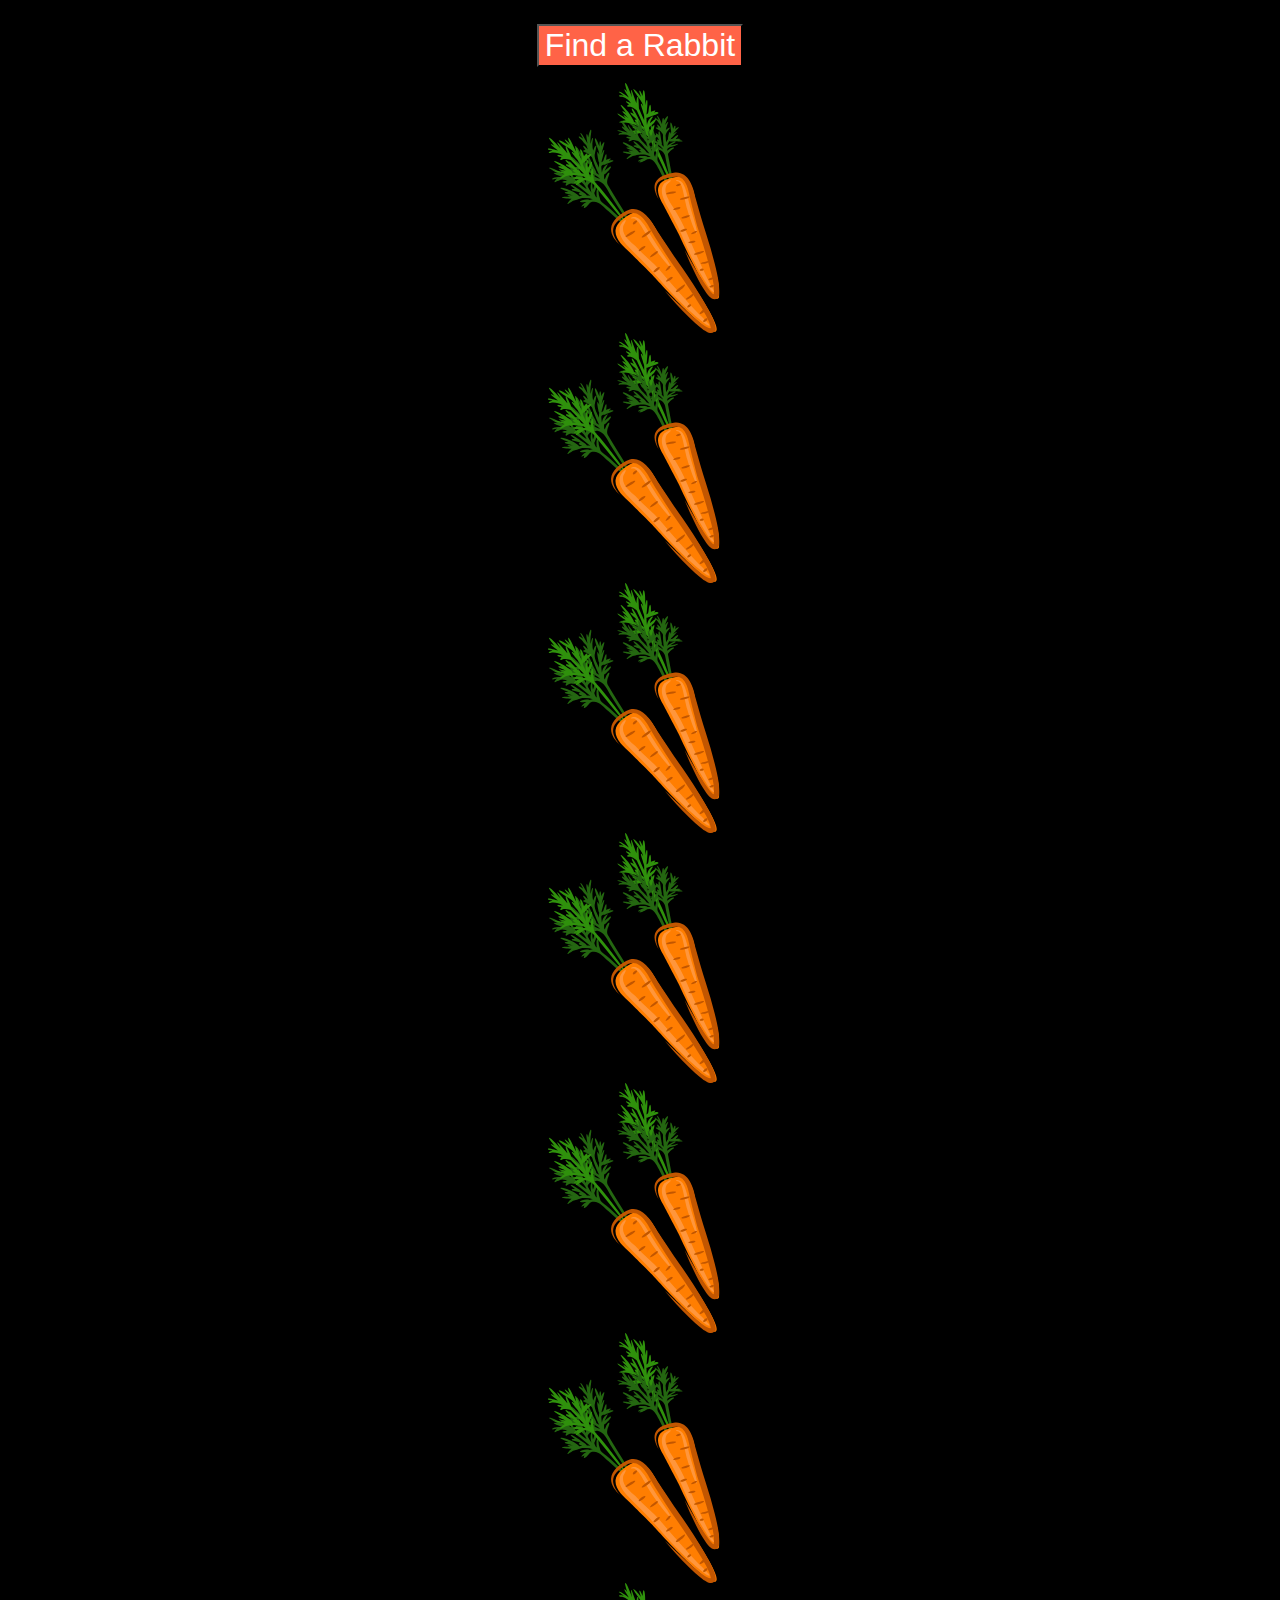
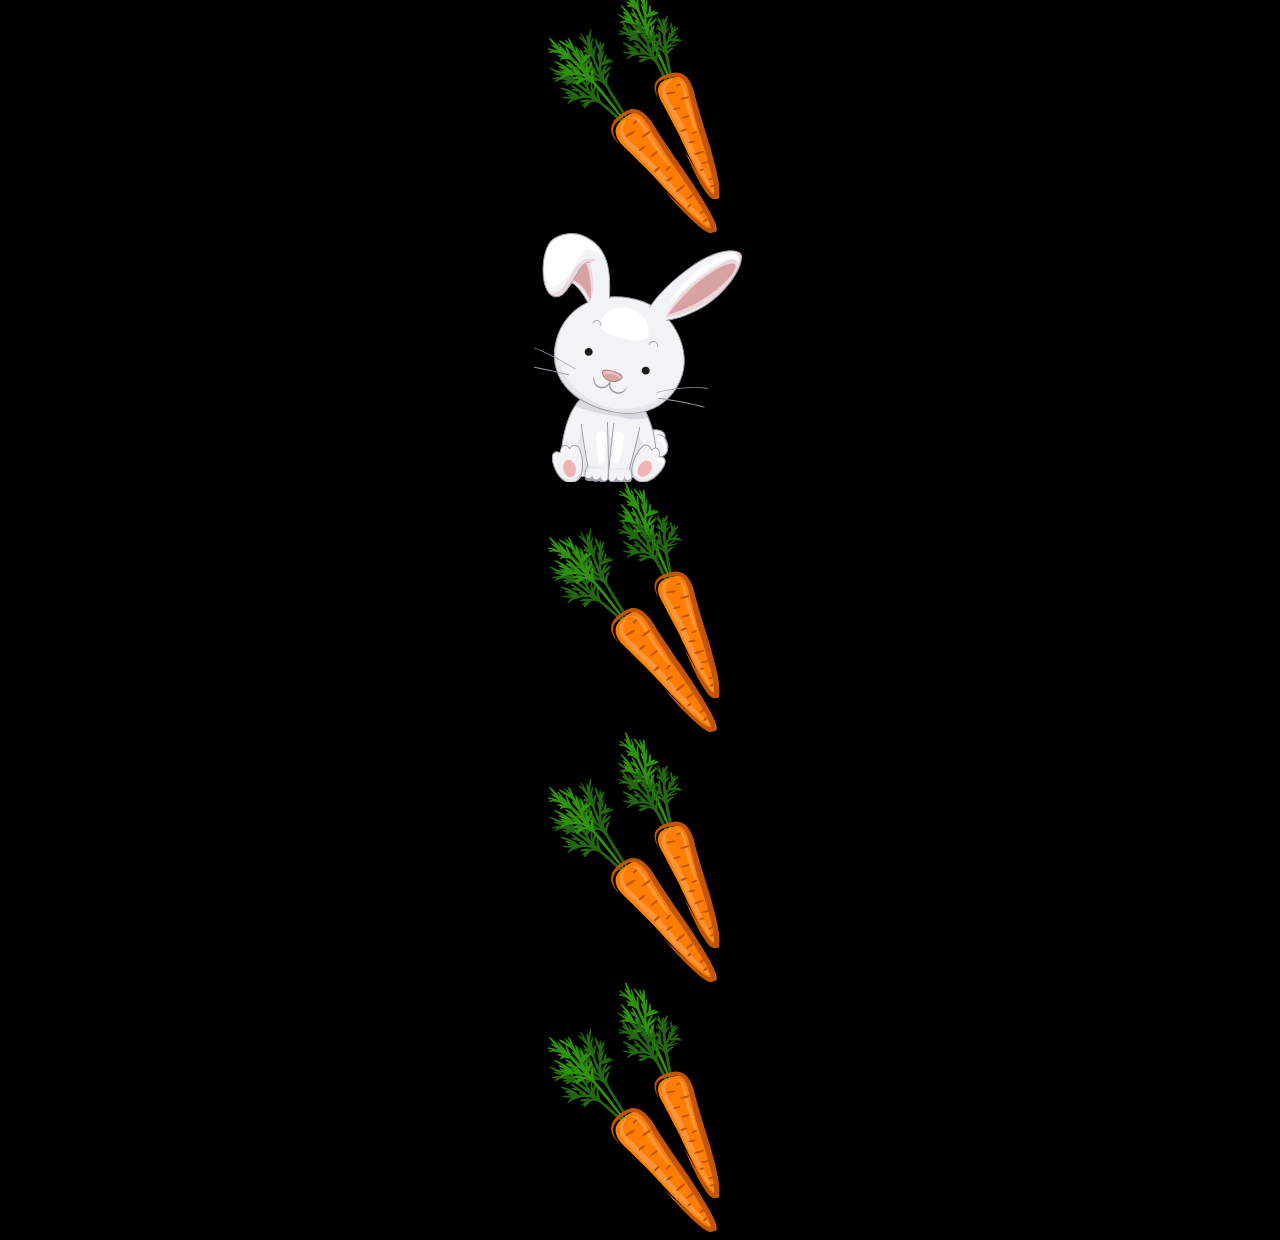
<file: web APIs Practical/rabbit/index.html>
<!DOCTYPE html>
<html lang="en">
  <head>
    <meta charset="UTF-8" />
    <meta name="viewport" content="width=device-width, initial-scale=1.0" />
    <title>rabbit</title>
    <style>
      body {
        background-color: black;
        text-align: center;
      }

      img {
        display: block;
        margin: auto;
      }

      button { 
        outline: none;
        background-color: tomato;
        color: white;
        font-size: 32px;
        margin: 16px 0;
        cursor: pointer;
      }
    </style>
  </head>
  <body>
    <button>Find a Rabbit </button>
    <img src="img/carrot.png" alt="carrot">
    <img src="img/carrot.png" alt="carrot">
    <img src="img/carrot.png" alt="carrot">
    <img src="img/carrot.png" alt="carrot">
    <img src="img/carrot.png" alt="carrot">
    <img src="img/carrot.png" alt="carrot">
    <img src="img/carrot.png" alt="carrot">
    <img id="rabbit" src="img/rabbit.png" alt="rabbit">
    <img src="img/carrot.png" alt="carrot">
    <img src="img/carrot.png" alt="carrot">
    <img src="img/carrot.png" alt="carrot">

    <script>
      const button = document.querySelector('button');
      const rabbit = document.querySelector('#rabbit');
      button.addEventListener('click', () => {
        console.log('click');
        rabbit.scrollIntoView({behavior : "smooth", block : "center"});
      });
    </script>
  </body>
</html>
</file>
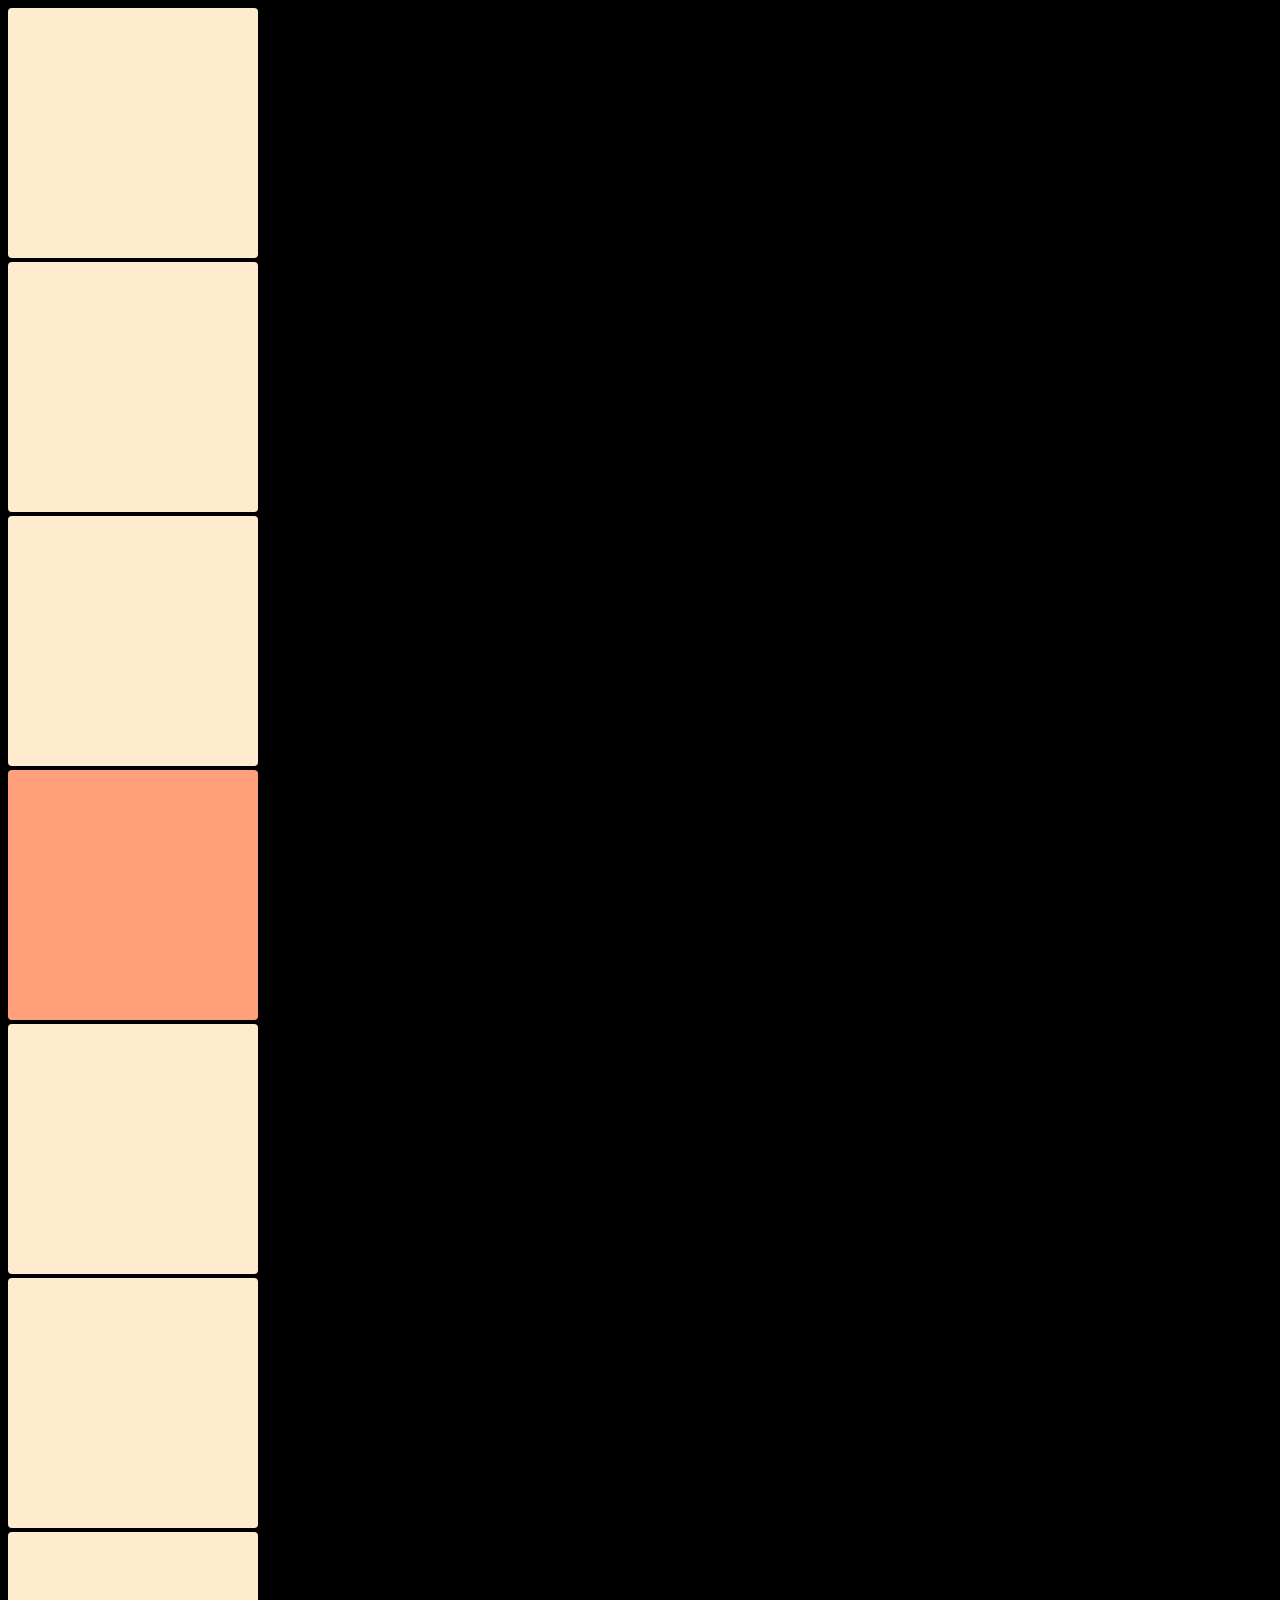
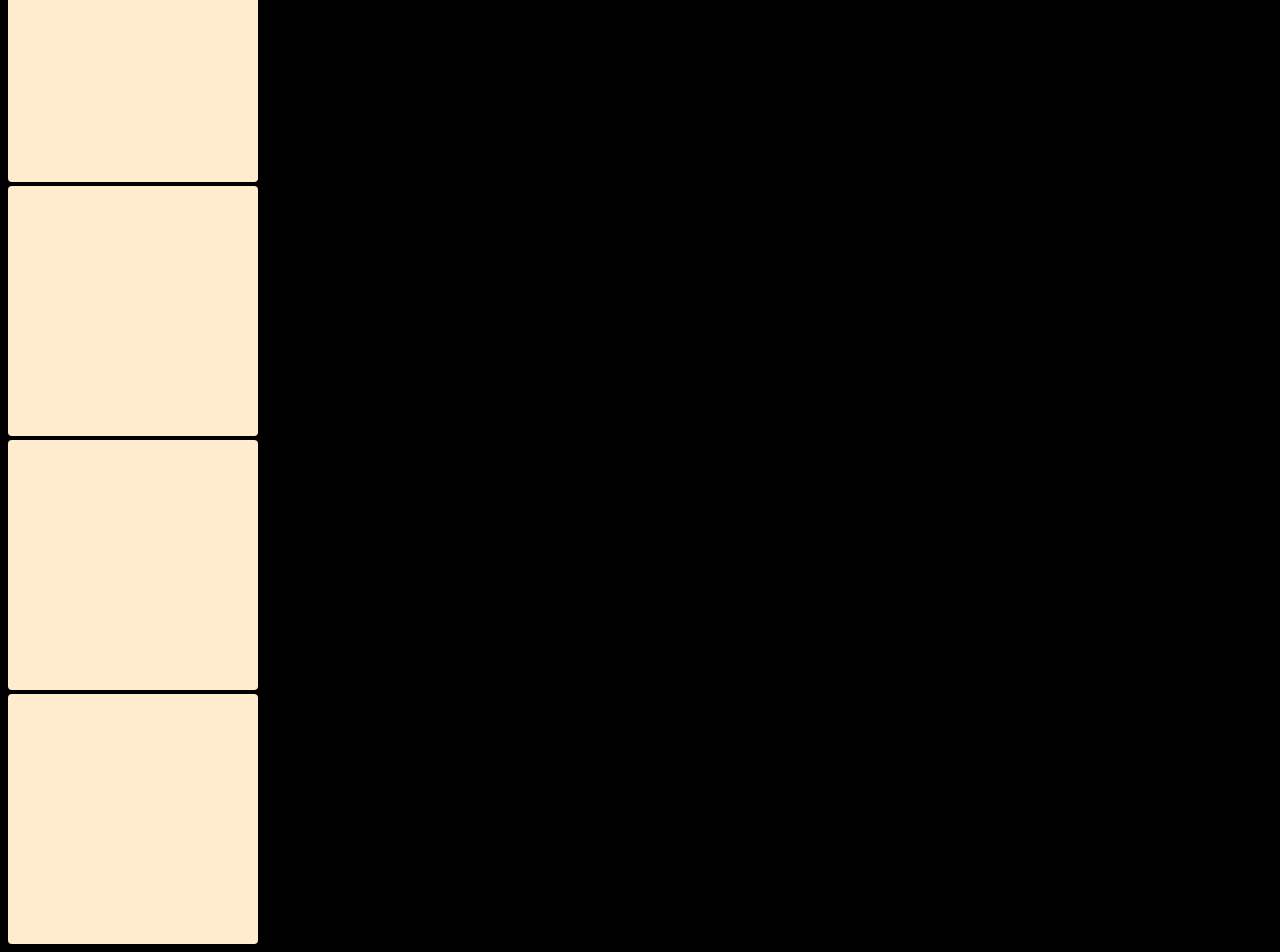
<file: window_coordinates.html>
<!DOCTYPE html>
<html lang="en">
<head>
    <meta charset="UTF-8">
    <meta http-equiv="X-UA-Compatible" content="IE=edge">
    <meta name="viewport" content="width=device-width, initial-scale=1.0">
    <title>coordinates</title>
    <style>
        body {
            background-color: black;
            /* overflow: hidden; 스크롤 방지*/ 
        }

        div {
            width: 250px;
            height: 250px;
            background-color: blanchedalmond;
            margin-bottom: 4px;
            border-radius: 4px; /* 모서리를 둥글게 */
        }

        .special {
            background-color: lightsalmon;
        }
    </style>
</head>
<body>
    <div></div>
    <div></div>
    <div></div>
    <div class="special"></div>
    <div></div>
    <div></div>
    <div></div>
    <div></div>
    <div></div>
    <div></div>
    <script>
        const special = document.querySelector('.special');
        special.addEventListener('click', (event) => {
            const rect = special.getBoundingClientRect();
            console.log(rect);
            console.log(`client: ${event.clientX}, ${event.clientY}`);
            console.log(`page: ${event.pageX}, ${event.pageY}`);
        })
    </script>
</body>
</html>
</file>
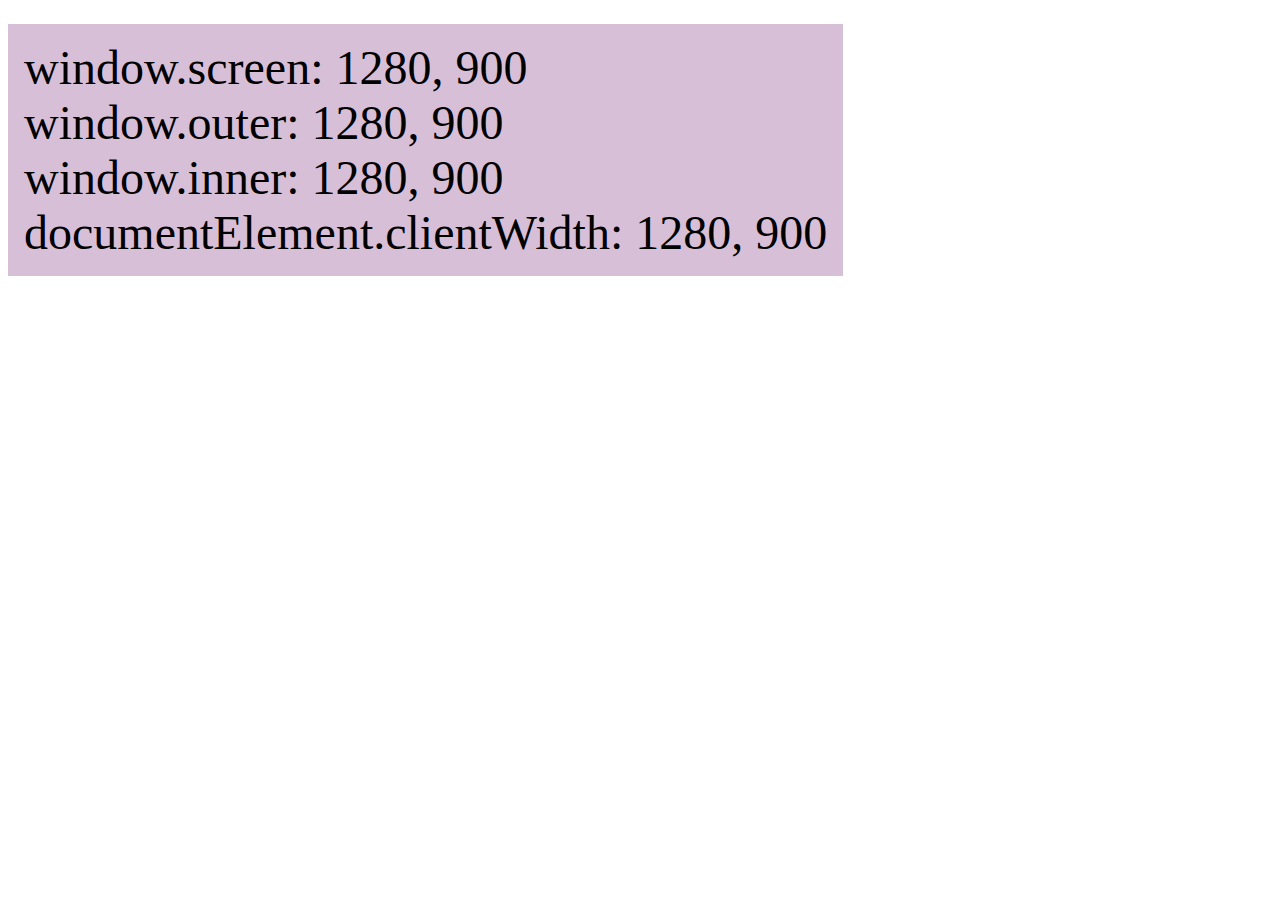
<file: window_size.html>
<!DOCTYPE html>
<html lang="en">

<head>
    <meta charset="UTF-8">
    <meta http-equiv="X-UA-Compatible" content="IE=edge">
    <meta name="viewport" content="width=device-width, initial-scale=1.0">
    <title>Window Size</title>
    <style>
        .tag {
            display: inline-block;
            background-color: thistle;
            padding: 16px;
            margin-top: 16px;
            font-size: 48px;
        }
    </style>
</head>

<body>
    <div class="tag">Window Size</div>
    <script>
        const tag = document.querySelector('.tag');

        function updateTag() {
            tag.innerHTML = `
            window.screen: ${window.screen.width}, ${window.screen.height} <br/>
            window.outer: ${window.outerWidth}, ${window.outerHeight} <br/>
            window.inner: ${window.innerWidth}, ${window.innerHeight} <br/>
            documentElement.clientWidth: ${document.documentElement.clientWidth}, ${document.documentElement.clientHeight} <br/>
            `;
        }

        window.addEventListener('resize', () => {
            updateTag();
        });

        updateTag();
    </script>
</body>

</html>
</file>
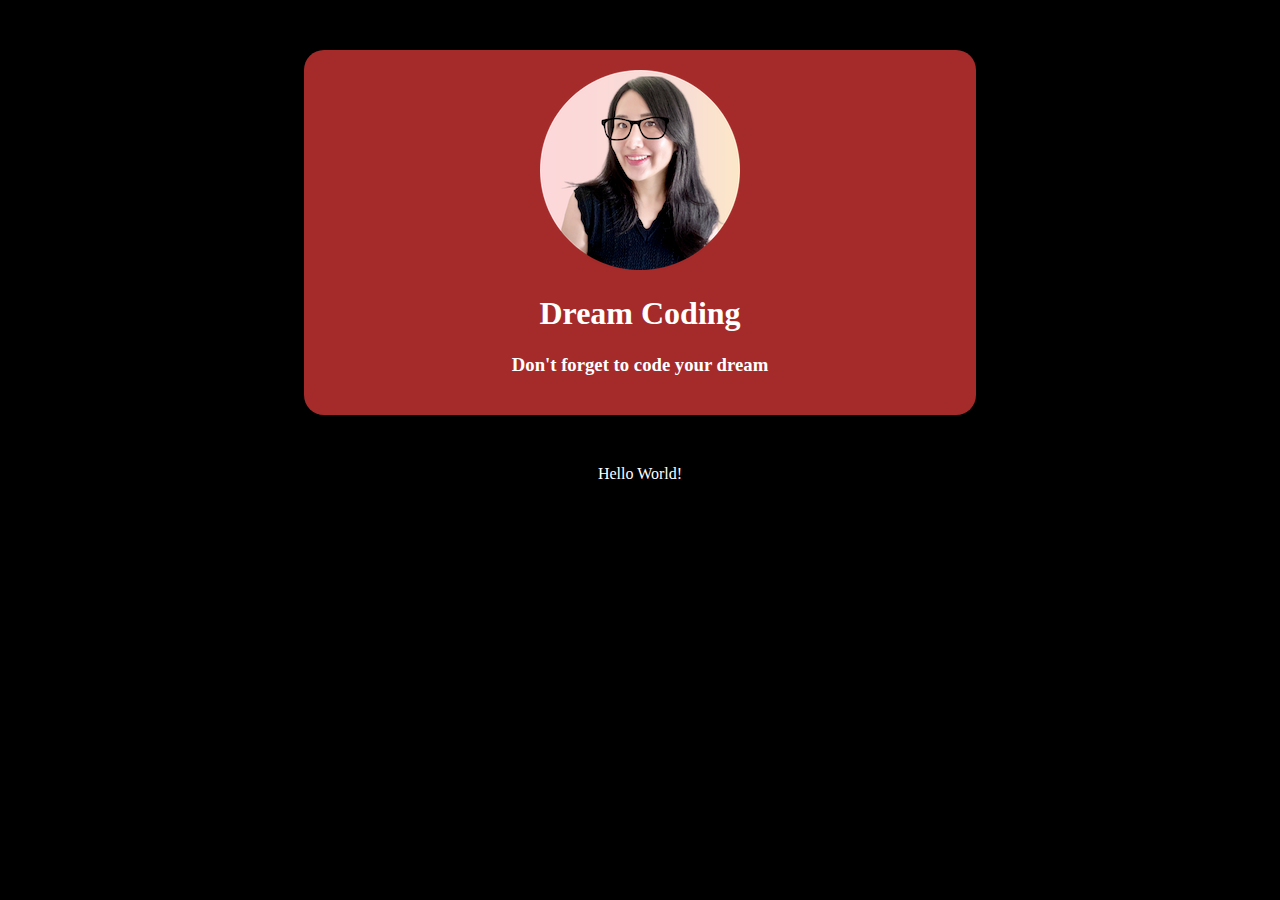
<file: dom code/dom.html>
<!DOCTYPE html>
<html lang="en">
  <head>
    <meta charset="UTF-8" />
    <meta name="viewport" content="width=device-width, initial-scale=1.0" />
    <title>Document</title>
    <style>
      html {
        padding: 0px;
        margin: 0px;
      }

      body {
        background-color: black;
        text-align: center;
      }
      section {
        width: 50%;
        margin: 50px auto;
        background-color: brown;
        border-radius: 20px;
        padding: 20px;
      }
      img {
        z-index: 100;
        will-change: opacity;
      }
      h1,
      h3,
      span {
        color: white;
      }
    </style>
  </head>
  <body>
    <section>
      <img src="img/avatar.png" alt="avatar" />
      <h1 id="brand">Dream Coding</h1>
      <h3>Don't forget to code your dream</h3>
    </section>
    <span>Hello World!</span>
  </body>
</html>
</file>
